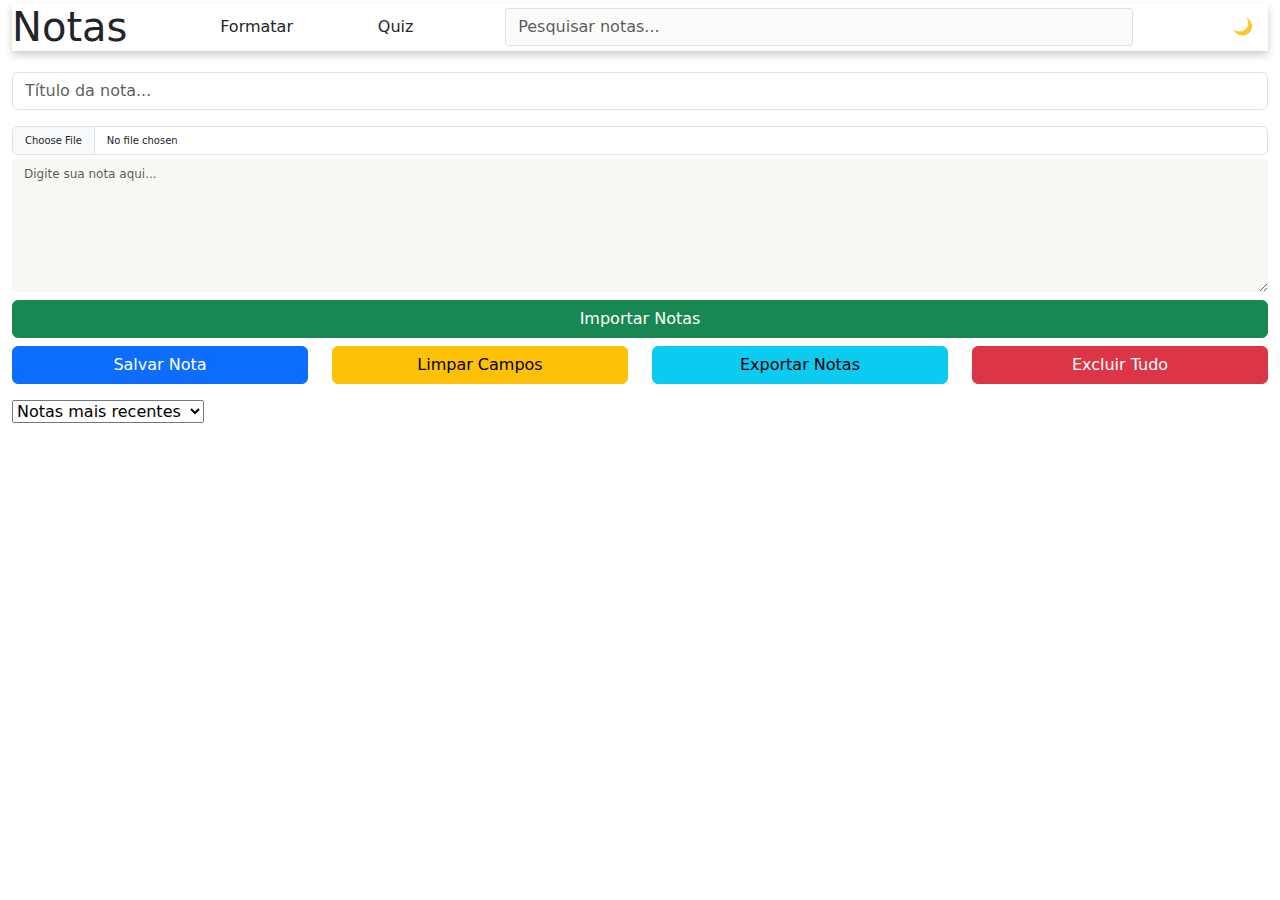
<file: index.html>
<!DOCTYPE html>
<html lang="pt-BR">

<head>
    <meta charset="UTF-8">
    <meta name="viewport" content="width=device-width, initial-scale=1.0">
    <title>Minhas Notas</title>
    <link rel="manifest" href="outros/manifest.json">
    <link rel="stylesheet" href="notas/style.css">
    <link rel="stylesheet" href="outros/bootstrap.min.css"> <!-- Inclua o Bootstrap -->
    <link rel="shortcut icon" href="notas/icon-192x192.png" type="image/png">
</head>

<body class="container-fluid py-0">
    <!-- Menu e temas -->
    <div id="topo" class="d-flex flex-wrap justify-content-between align-items-center mb-4">
        <h1 class="me-3 mb-0 ">Notas</h1> <!-- Título à esquerda -->
        <button class="nav-link me-2" onclick="window.location.href='formatar/formatar.html'">Formatar</button>
        <button class="nav-link me-2" onclick="window.location.href='quiz/quiz.html'">Quiz</button>
        <input type="text" id="pesquisar" class="form-control me-3" placeholder="Pesquisar notas..."> <!-- Barra de pesquisa -->
        <button id="toggleTema" class="btn btn-outline-secondary">
             <span id="temaIcon">🌙</span>
        </button> <!-- Botão de tema -->
    </div>
    
    <!-- título e nota -->
    <div class="mb-12">
        <input type="text" id="titulo" class="form-control mb-3" placeholder="Título da nota...">
        <input type="file" id="imagem" class="form-control mb-1" accept="image/*">
        <textarea id="nota" class="form-control mb-2" placeholder="Digite sua nota aqui..."></textarea>
    </div>
    
    <div class="mb-12">
        <button id="abrirImportar" class="btn btn-success w-100">Importar Notas</button>
    </div>
    
    <!-- Botões centrais -->
    <!-- Botões centrais -->
    <div id="botoes-centrais" class="row mb-2 pt-2">
        <div class="col-6 col-md-3 mb-2">
            <button id="salvar" class="btn btn-primary w-100">Salvar Nota</button>
        </div>
        <div class="col-6 col-md-3 mb-2">
            <button class="btn btn-warning w-100" onclick="limparSessionStorage()">Limpar Campos</button>
        </div>
        <div class="col-6 col-md-3 mb-2">
            <button id="exportarNotas" class="btn btn-info w-100">Exportar Notas</button>
        </div>
        <div class="col-6 col-md-3 mb-2">
            <button id="excluirTodasNotas" class="btn btn-danger w-100">Excluir Tudo</button>
        </div>
    </div>


    <input type="file" id="inputImportar" style="display: none;">

    <!-- dropdown para filtrar notas -->
    <div>

        <select id="ordenarNotas">
            <option value="dataRecente">Notas mais recentes</option>
            <option value="dataAntiga">Notas mais antigas</option>
            <option value="alfabetica">Por Ordem alfabética</option>
        </select>
    </div>

    <!-- os cards com os resultados apareceram abaixo -->
    <div id="resultado" class="mt-4"></div>

    <!-- Inclusão do Bootstrap JS -->
    <script src="outros/bootstrap.bundle.min.js"></script>
    <script src="notas/script.js"></script>
</body>


</html>
</file>
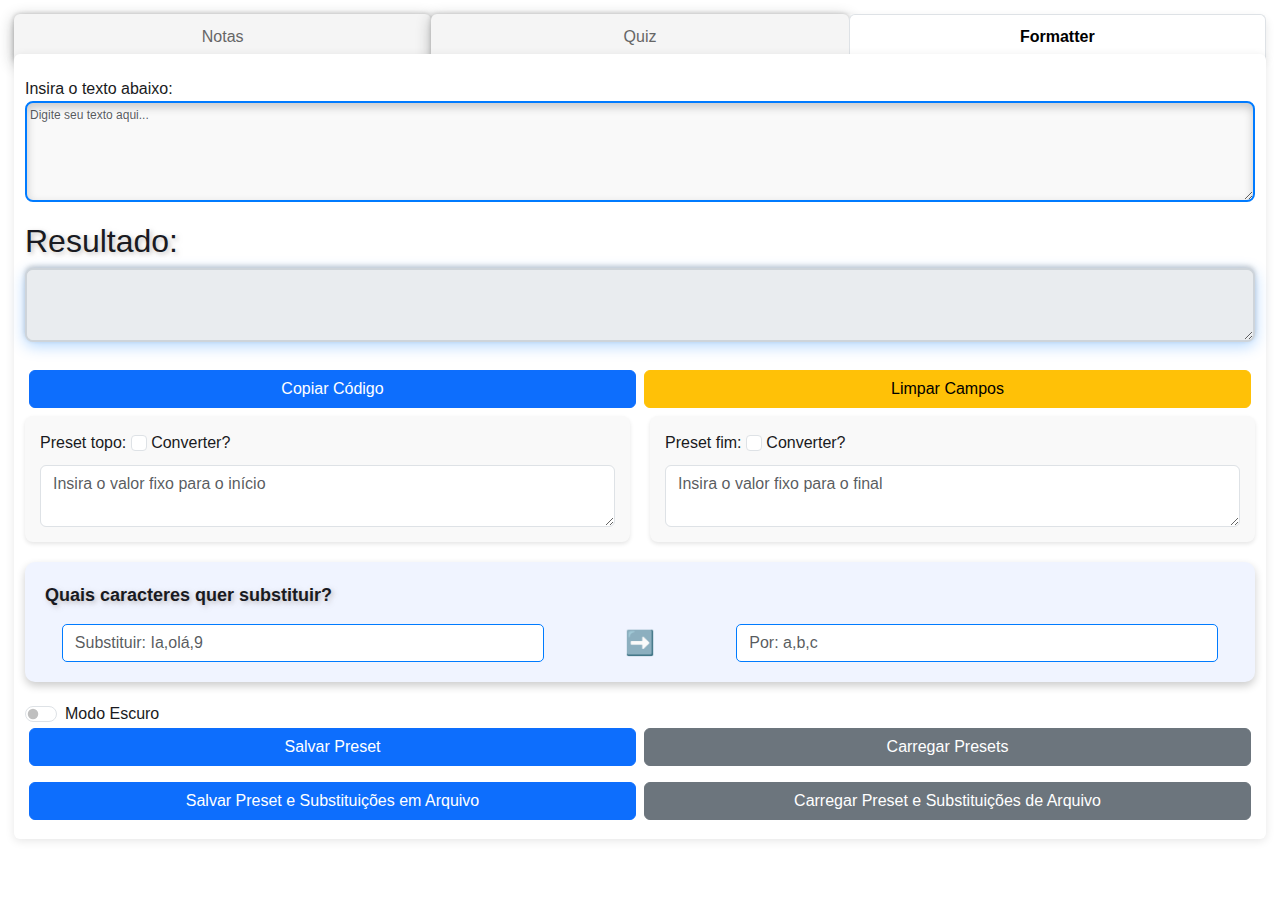
<file: formatar/formatar.html>
<!DOCTYPE html>
<html lang="pt-BR">

<head>
    <meta charset="UTF-8" />
    <meta name="viewport" content="width=device-width, initial-scale=1.0" />
    <title>Substituir Múltiplos Caracteres em Tempo Real</title>
    <link href="../outros/bootstrap.min.css" rel="stylesheet" />
    <link rel="stylesheet" href="formatar.css" />
    <!-- favicon -->
    <link rel="shortcut icon" href="f-192x192.png" type="image/png">
</head>

<body>

    <div class="header">
        <div class="nav nav-tabs custom-tabs mb-0">
            <a class="nav-link custom-tab" href="../index.html">Notas</a>
            <a class="nav-link custom-tab" href="../quiz/quiz.html">Quiz</a>
            <a class="nav-link custom-tab active" href="formatar.html">Formatter</a>
        </div>
    </div>
    
    
    
    
<div class="tab-content">
    <div class="form-section">
        <label style="padding-top: 12px;" for="texto">Insira o texto abaixo:</label>
        <textarea id="texto" class="form-control modern-textarea" rows="3" placeholder="Digite seu texto aqui..."></textarea>
    </div>
    
    <div class="form-section">
        <h2>Resultado:</h2>
        <textarea id="resultado" class="form-control modern-textarea" readonly rows="3"></textarea>
    </div>
    

    <div class="row mx-auto col-12 m-2 g-2">
        <div class="col">
            <button id="btn-copiar" class="btn btn-primary w-100">Copiar Código</button>
        </div>
        <div class="col">
            <button class="btn btn-warning w-100" onclick="limparSessionStorage()">Limpar Campos</button>
        </div>
    </div>
    
    

    <div class="form-section custom-form-section">
        <div class="form-group">
            <label class="form-check-label" for="presetInicio">Preset topo:
                <input type="checkbox" id="converterInicio" class="form-check-input" />
                Converter?
            </label>
            <textarea id="presetInicio" class="form-control " rows="2"
                placeholder="Insira o valor fixo para o início"></textarea>
        </div>
    
        <div class="form-group">
            <label class="form-check-label" for="presetFinal">Preset fim:
                <input type="checkbox" id="converterFinal" class="form-check-input" />
                Converter?
            </label>
            <textarea id="presetFinal" class="form-control " rows="2"
                placeholder="Insira o valor fixo para o final"></textarea>
        </div>
    </div>
    

    <div class="form-section custom-replace-section">
        <p>Quais caracteres quer substituir?</p>
        <div class="row icone-text">
            <div class="col-md-5">
                <input type="text" id="charOriginal" class="form-control " placeholder="Substituir: Ia,olá,9" />
            </div>
            <div class="col-md-1 text-center">
                <span class="replace-icon">➡️</span> <!-- Ícone de substituição -->
            </div>
            <div class="col-md-5">
                <input type="text" id="charNovo" class="form-control " placeholder="Por: a,b,c" />
            </div>
        </div>
    </div>
    
    <!-- botão switch para mudar o tema -->
    <div class="form-check form-switch">
        <input class="form-check-input" type="checkbox" id="themeSwitch" />
        <label class="form-check-label" for="themeSwitch">Modo Escuro</label>
    </div>
    <!-- -------------------------------------------------------------------------------------------------------- -->
    <!-- botões para salvar arquivos com os caracteres e carregar no indexedDB -->
    <div class="row mx-auto col-12 col-lg-12 mb-2 g-2">
        <div class="col">
            <button id="btnSalvarPreset" class="btn w-100 btn-primary">Salvar Preset</button>
        </div>
        <div class="col">
            <button id="btnCarregarPresets" class="btn w-100 btn-secondary">Carregar Presets</button>
        </div>
    </div>
    
    <ul id="listaPresets"></ul>
    
    <script src="../outros/crypto-js.min.js"></script>
    <script src="../outros/bootstrap.bundle.min.js"></script>
    
    <div class="row mx-auto col-12 col-lg-12 mb-2 g-2">
        <div class="col">
            <button id="btnSalvarArquivo" class="btn w-100 btn-primary">
                Salvar Preset e Substituições em Arquivo
            </button>
        </div>
        <div class="col">
            <button id="btnCarregarArquivo" class="btn w-100 btn-secondary">
                Carregar Preset e Substituições de Arquivo
            </button>
        </div>
    </div>
    
    <input type="file" id="fileInput" style="display: none" />

    <script src="formatar.js"></script>

</body>

</html>
</file>
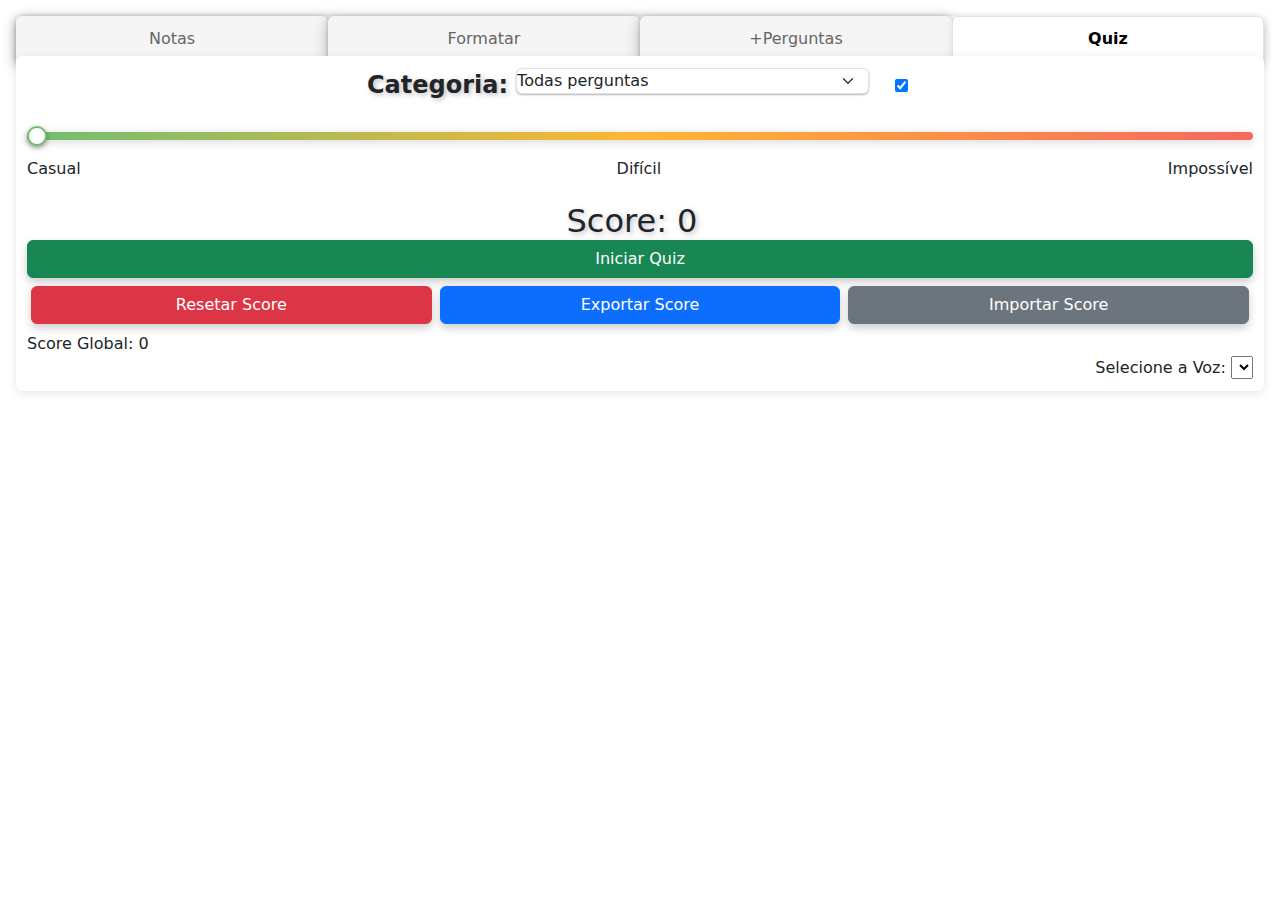
<file: quiz/quiz.html>
<!DOCTYPE html>
<html lang="pt-BR">

<head>
    <meta charset="UTF-8">
    <meta name="viewport" content="width=device-width, initial-scale=1.0">
    <title>Quiz</title>
    <link rel="stylesheet" href="quiz.css"> <!-- Seu CSS personalizado -->
    <link rel="stylesheet" href="../outros/bootstrap.min.css"> <!-- Inclua o Bootstrap -->
    <script src="../outros/bootstrap.bundle.min.js"></script> <!-- Inclua o JS do Bootstrap -->
    <link rel="shortcut icon" href="q-192x192.png" type="image/png">
</head>


<body class="m-3">
    <!-- Modal de Confirmação Genérico -->
    <div id="confirmationModal" class="modalc">
        <div class="modal-contentc">
            <p id="modalMessage"></p> <!-- Elemento de mensagem personalizada -->
            <button id="confirmAction" class="btn btn-danger">Sim</button>
            <button id="cancelAction" class="btn btn-secondary">Não</button>
        </div>
    </div>

    <!-- Modal for displaying messages -->
    <div id="modal" style="display:none;">
        <div id="modal-content" style="width: 94%; max-height: 90vh; overflow-y: auto;">
            <iframe id="modal-iframe" style="width:94%; border:none; min-height: 50px;"></iframe>
        </div>
    </div>



    <div class="header">
        <div class="nav nav-tabs custom-tabs mb-0">
            <button class="nav-link custom-tab" onclick="window.location.href='../index.html'">Notas</button>
            <button class="nav-link custom-tab"
                onclick="window.location.href='../formatar/formatar.html'">Formatar</button>
            <button class="nav-link custom-tab" onclick="showTab('perguntas')">+Perguntas</button>
            <button class="nav-link custom-tab active" onclick="showTab('respostas')">Quiz</button>
        </div>
    </div>

    <!-- -----------------------------começa aqui a seção de adicionar perguntas------------------------------- -->


    <div id="perguntas" class="tab-content">

        <!-- <div class="col-12 d-flex justify-content-center align-items-center pt-4">
            <h4 class="d-flex">Adicionar Novas Perguntas</h4>
        </div> -->


        <button id="toggleButton" class="btn btn-primary w-100 w-lg-auto p-3 mt-0 mb-4">Criar Novas Perguntas</button>

        <div class="secPerguntas" id="secPerguntas" style="display: none;">
            <div class="col-12 d-flex justify-content-center align-items-center mb-3">

                <div class=" w-100 pb-2">
                    <label for="categoria" class="form-label"></label>
                    <input type="text" id="categoria" class="form-control" placeholder="Digite a categoria" required
                        list="categorias-list">
                    <datalist id="categorias-list"></datalist>
                    <div class="mb-3">
                        <textarea type="text" id="pergunta" class="form-control"
                            placeholder="Digite sua pergunta"></textarea>
                    </div>
                </div>

            </div>
            <div class="row">
                <!-- Primeira Div (Resposta A) -->
                <div class="col-12 col-lg-3 col-md-3 mb-3">
                    <div class="d-flex align-items-center mb-2">
                        <button class="btn btn-outline-secondary me-2 toggle-descricao"
                            onclick="toggleDescricao('descricaoA')">+</button>
                        <textarea id="respA" type="text" class="resposta form-control"
                            placeholder="Resposta A"></textarea>
                    </div>
                    <textarea id="descricaoA" class="descricao form-control mb-2" placeholder="Descrição da Resposta A"
                        style="display: none;"></textarea>
                    <button class="btn btn-outline-secondary hide-descricao" onclick="toggleDescricao('descricaoA')"
                        style="display: none;">Ocultar Descrição</button>
                </div>

                <!-- Segunda Div (Resposta B) -->
                <div class="col-12 col-lg-3 col-md-3 mb-3">
                    <div class="d-flex align-items-center mb-2">
                        <button class="btn btn-outline-secondary me-2 toggle-descricao"
                            onclick="toggleDescricao('descricaoB')">+</button>
                        <textarea id="respB" type="text" class="resposta form-control"
                            placeholder="Resposta B"></textarea>
                    </div>
                    <textarea type="text" id="descricaoB" class="descricao form-control mb-2"
                        placeholder="Descrição da Resposta B" style="display: none;"></textarea>
                    <button class="btn btn-outline-secondary hide-descricao" onclick="toggleDescricao('descricaoB')"
                        style="display: none;">Ocultar Descrição</button>
                </div>

                <!-- Terceira Div (Resposta C) -->
                <div class="col-12 col-lg-3 col-md-3 mb-3">
                    <div class="d-flex align-items-center mb-2">
                        <button class="btn btn-outline-secondary me-2 toggle-descricao"
                            onclick="toggleDescricao('descricaoC')">+</button>
                        <textarea id="respC" type="text" class="resposta form-control"
                            placeholder="Resposta C"></textarea>
                    </div>
                    <textarea type="text" id="descricaoC" class="descricao form-control mb-2"
                        placeholder="Descrição da Resposta C" style="display: none;"></textarea>
                    <button class="btn btn-outline-secondary hide-descricao" onclick="toggleDescricao('descricaoC')"
                        style="display: none;">Ocultar Descrição</button>
                </div>

                <!-- Quarta Div (Resposta D) -->
                <div class="col-12 col-lg-3 col-md-3 mb-3">
                    <div class="d-flex align-items-center mb-2">
                        <button class="btn btn-outline-secondary me-2 toggle-descricao"
                            onclick="toggleDescricao('descricaoD')">+</button>
                        <textarea id="respD" type="text" class="resposta form-control"
                            placeholder="Resposta D"></textarea>
                    </div>
                    <textarea type="text" id="descricaoD" class="descricao form-control mb-2"
                        placeholder="Descrição da Resposta D" style="display: none;"></textarea>
                    <button class="btn btn-outline-secondary hide-descricao" onclick="toggleDescricao('descricaoD')"
                        style="display: none;">Ocultar Descrição</button>
                </div>

            </div>



            <div class="mb-3">
                <input type="text" id="resposta-correta" class="form-control"
                    placeholder="Resposta Correta (A, B, C ou D)">
            </div>
            <div class="row m-2 p-2  ">
                <button accesskey="s" title="ALT+S Salvar Nota" id="add-button" class="btn btn-primary w-50"
                    onclick="addQuestion()">Salvar Pergunta</button>

                <button class="btn btn-warning w-50" onclick="limparSessionStorage()">Redefinir Campos</button>
            </div>
        </div>
        <div class="respons">

            <!-- Botão para selecionar arquivo -->
            <button accesskey="a" title="ALT+A Importar Arquivo" id="uploadButton" class="btn btn-primary"
                onclick="document.getElementById('fileInput').click();">Importar Localmente</button>
            <button class="btn btn-secondary" onclick="importDatabaseFromGist()">Importar da Nuvem</button>
            <button accesskey="d" title="ALT+D Exportar Arquivo" class="btn btn-secondary"
                onclick="exportDatabase()">Exportar Localmente</button>
            <button class="btn btn-danger" onclick="deleteAllQuestions()">Excluir Todas as Perguntas</button>
        </div>

        <!-- Input de arquivo escondido -->
        <input type="file" id="fileInput" style="display: none;" onchange="importDatabase(event)" accept=".json">

        <h2 style="text-align: center;" class="textPA">Perguntas Adicionadas</h2>

        <!-- campo para buscar perguntas -->
        <div class="search-container">
            <input type="text" id="search-bar" placeholder="Buscar perguntas..." oninput="searchQuestions()" />
            <button class="btnPesquisa btn-primary" onclick="searchQuestions()">Buscar</button>
        </div>


        <!-- fim campo para buscar perguntas -->
        <div class="dividirNaTela">
            <label for="categoria-select" class="dropAddPerguntas">
                <H4>Selecione uma categoria:</H4>
            </label>
            <select id="categoria-select" class="dropAddPerguntas" onchange="filterQuestionsByCategory()">
                <option value="">Todas as Categorias</option>
                <!-- As opções de categorias serão preenchidas dinamicamente -->
            </select>
        </div>
        <ul id="lista-perguntas" class="list-group mt-3"></ul>
    </div>


    <!-- -------------------------------começa a seção perguntas apartir daqui--------------------------------- -->
    <div id="respostas" class="tab-content" style="display: none;">

        <div class="container">
            <div class="row justify-content-center">
                <!-- Bloco 1 (Categoria primeiro) -->
                <div class="col-12 col-md-6">
                    <div class="d-flex justify-content-start align-items-center w-100">

                        <label style="font-size: x-large; font-weight: bold;" for="categoria-quiz"
                            class="form-label me-2 mb-0">Categoria:</label>
                        <select id="categoria-quiz" class="form-select w-100 mb-2">
                            <option value="">Todas</option>
                            <!-- As opções de categorias serão preenchidas dinamicamente -->
                        </select>

                        <label class="tVoz">
                            <span>&ensp;&ensp;</span>
                            <i class="fa fa-volume-up"></i>
                            <input type="checkbox" id="toggleVoice" checked>
                        </label>
                    </div>
                    

                </div>

            </div>
        </div>
        <div id="quiz" style="display: none;">
            <div id="timer" class="mt-1 col-12 d-flex flex-column flex-md-row align-items-center justify-content-center"
                style="font-size: 18px; color: #ff0000fe;"></div>
            <iframe id="iframe-pergunta"
                style="width: 100%; height: 100px; border: none;"></iframe><!-- paragrafo da pergunta -->
            <div id="opcoes"></div><!-- respostas aqui -->
            <div class="col-lg-12 align-items-center w-100">
                <button id="next-question-button" class="btn btn-warning w-100" onclick="nextQuestion()">Próxima
                    Pergunta</button>
            </div>
        </div>

        <!-- Bloco 2 (Modo de jogo depois) -->
        <div class="col-12">
            <div class="d-flex justify-content-start align-items-center w-100">
                <!-- <h4 style="font-weight: bold;" class="me-2">Modo:&ensp;&ensp;&ensp;&ensp;&ensp;</h4> -->
                <div class="range-container">
                    <input type="range" id="modo-jogo" class="range-slider" min="1" max="3" value="1" step="1">
                    <div class="labels">
                        <span>Casual</span>
                        <span>&ensp;&ensp;&ensp; Difícil</span>
                        <span>Impossível</span>
                    </div>
                </div>
            </div>
        </div>
        
        <!-- <div> -->
        <div class="col-12 d-flex flex-column flex-md-row align-items-center justify-content-center">
            <h2 class="mb-3 mb-md-0 me-md-3 mt-4">Score: <span id="score">0</span></h2>
            <button class="btn btn-success w-100 " onclick="startQuiz()">Iniciar Quiz</button>
            <h2 class="textoCenter"></h2>
        </div>


        <div class="row">
            <div class="col-12 d-flex flex-column flex-md-row align-items-center justify-content-center">

                <div class="row mx-auto col-12 m-2">
                    <div class="col-4">
                        <button class="btn btn-danger w-100" onclick="resetScore()">Resetar Score</button>
                    </div>
                    <div class="col-4">
                        <button class="btn btn-primary w-100" id="exportarScore">Exportar Score</button>
                    </div>
                    <div class="col-4">
                        <button class="btn btn-secondary w-100" id="importarScore">Importar Score</button>
                    </div>
                </div>


            </div>


        </div>


        <div>
            Score Global: <span id="global-score">0</span>
        </div>
        <div style="text-align: right;">
        <label for="voiceSelect">Selecione a Voz:</label>
                    <select id="voiceSelect"></select>
        </div>
    </div>
    </div>
    <!-- ------------------------------ começa aqui as inportações de audio para os alertas ------------------- -->
    <!-- executar alerta para erro e sucesso nas perguntas -->
    <!-- alerta de sucesso com som -->
    <audio id="sucesso-sound" preload="auto">
        <source src="acertou.mp3" type="audio/mpeg">
        Seu navegador não suporta o elemento de áudio.
    </audio>

    <!-- alerta erro com som-->
    <audio id="erro-sound" preload="auto">
        <source src="errou.mp3" type="audio/mpeg">
        Seu navegador não suporta o elemento de áudio.
    </audio>

    <!-- alerta conclusão com som-->
    <audio id="conclusao-sound" preload="auto">
        <source src="conclusao.mp3" type="audio/mpeg">
        Seu navegador não suporta o elemento de áudio.
    </audio>

    <!-- alerta tenpo esgotado com som-->
    <audio id="tempo-sound" preload="auto">
        <source src="timeout.mp3" type="audio/mpeg">
        Seu navegador não suporta o elemento de áudio.
    </audio>

    <!-- voz -->
    <script>
        let voices = [];
        const voiceSelect = document.getElementById("voiceSelect");

        // Função para carregar e preencher o dropdown com vozes disponíveis
        function populateVoiceList() {
            voices = speechSynthesis.getVoices();

            voiceSelect.innerHTML = ''; // Limpa o dropdown antes de adicionar as vozes

            voices.forEach((voice, index) => {
                const option = document.createElement("option");
                option.value = index; // Índice para identificar a voz
                option.textContent = `${voice.name} (${voice.lang})`;
                voiceSelect.appendChild(option);
            });
        }

        // Ouça o evento `voiceschanged` para garantir que as vozes estão carregadas
        speechSynthesis.onvoiceschanged = populateVoiceList;

        // Chame `populateVoiceList` manualmente, caso o evento `voiceschanged` não seja disparado
        if (speechSynthesis.getVoices().length !== 0) {
            populateVoiceList();
        }

        // Função para leitura usando a voz selecionada
        function readQuestionAndOptions(question, options) {
            const selectedVoiceIndex = voiceSelect.value;
            const selectedVoice = voices[selectedVoiceIndex];
            if (!selectedVoice) return; // Certifique-se de que a voz foi selecionada

            const utterance = new SpeechSynthesisUtterance();
            utterance.text = `${question} Opções: ${options.map((option, index) => `Opção ${String.fromCharCode(65 + index)}: ${option}`).join(', ')}`;
            utterance.voice = selectedVoice;
            speechSynthesis.speak(utterance);
        }

    </script>
    <!-- fim voz -->

    <script>
        // Chama a função para exibir a aba "respostas" (Quiz) ao carregar a página elaserá a pagina inicial
        window.onload = function () {
            showTab('respostas');
        };
    </script>
    <script src="https://kit.fontawesome.com/4fa81a0b6a.js" crossorigin="anonymous"></script>
    <script src="quiz.js"></script>
</body>

</html>
</file>
<file: notas/style.css>
body {
    font-family: 'Times New Roman', Times, serif;  
}
input, textarea {
    width: 100%;
    margin: 7px 0;
    font-size: 22px;
}

#resultado {
    margin-top: 20px;
    display: flex;
    flex-direction: column;
}

.card {
    border: 1px solid #ccc;
    border-radius: 5px;
    margin-bottom: 10px;
    padding: 10px;
    cursor: pointer;
    transition: background-color 0.2s;
    transition: left 0.3s;
    /* Para um efeito suave */
}

.card:hover {
    background-color: #f0f0f0;
}
.dark .card:hover {
    background-color: #141210a1;
}

.card.expanded {
    position: relative;
    height: 100vh;
    /* Altera para a altura total da viewport */
    overflow-y: auto;
    /* Permite rolagem se necessário */
    left: 5%;
    max-width: 94%;
}

.card-content {
    height: 80%;
    margin-top: 10px;
    width: 100%;
    border: none;
}

iframe {
    height: 90%;
    width: 100%;
    border: none;
    display: block;
}

/*inicio temas*/
#toggleTema {
    width: 49px;
    height: -1px;
    font-size: 10pxx;
    background-color: transparent;
    border: 0px solid #007BFF;
    color: #007BFF;
    padding: 0px 0px;
    border-radius: 8px;
    cursor: pointer;
    transition: background-color 0.3s, color 0.3s;
}

#toggleTema:hover {
    background-color: transparent;
    /* Cor de fundo ao passar o mouse */
    color: rgb(191, 173, 160);
    /* Cor do texto ao passar o mouse */
}

#imagem{
    font-size: 10px;
}

/* Estilos para o tema claro */
body {
    background-color: white;
    color: black;
}


.card {
    background-color: white;
    /* Cor do cartão claro */
}
#nota {
    height: 133px;
    font-size: 12px;
    background-color: rgb(247, 248, 243);
    border: none;
    border-radius: 3px;
    color: rgb(36, 35, 35);
}

/* Estilos para o tema escuro */
body.dark {
    background-color: #121212;
    /* Cor de fundo escura */
    color: white;
    /* Cor do texto clara */
}
/* Estilos para cartões no tema escuro */
body.dark .card {
    background-color: #1e1e1e;
    color: white;
    /* Cor do cartão escura */
}
.dark #nota {
    height: 133px;
    font-size: 12px;
    background-color: rgb(70, 62, 62);
    border: none;
    border-radius: 3px;
    color: whitesmoke;
}
.dark #titulo{
    background-color: rgb(70, 62, 62);
    border: none;
    border-radius: 3px;
    color: whitesmoke;
}
.dark #pesquisar{
    background-color: rgb(70 62 62 / 66%);
    border: none;
    position: relative;
    left: 7px;
    border-radius: 3px;
    color: whitesmoke;
}
#pesquisar{
    position: relative;
    left: 7px;
    background-color: rgba(247, 248, 243, 0.525);
    border-radius: 3px;
    
}
/*final temas*/


/* Para temas escuros */
.dark textarea::placeholder {
    color: white; /* Muda a cor do placeholder para branco */
    opacity: 0.7; /* Opcional: ajusta a opacidade do placeholder */
}
.dark input::placeholder {
    color: white; /* Muda a cor do placeholder para branco */
    opacity: 0.7; /* Opcional: ajusta a opacidade do placeholder */
}
.form-control{
    color: white;
}
#topo {
    position: sticky;
    top: 3px;
    left: 0;
    right: 0;
    background-color: #ffffffb5; /* Ou a cor que preferir */
    z-index: 1000; /* Garante que fique acima de outros elementos */
    padding: 0px; /* Espaçamento interno */
    box-shadow: 0 4px 8px rgba(0, 0, 0, 0.2); /* Sombra */
}
.dark #topo {
    position: sticky;
    top: 3px;
    left: 0;
    right: 0;
    background-color: #121212b5; /*Ou a cor que preferir */
    z-index: 1000; /* Garante que fique acima de outros elementos */
    padding-left: 4px; /* Espaçamento interno */
    box-shadow: 0 4px 8px rgba(0, 0, 0, 0.2); /* Sombra */
}
.text-center {
    font-family: serif;
}
/*-----------------------------------------------------*/
/* Layout padrão para telas grandes (tudo em uma linha) */
#topo {
    flex-wrap: nowrap; /* Todos os itens em uma única linha */
}

#pesquisar {
    width: 50%; /* Barra de pesquisa ocupa 50% em telas grandes */
}

@media (max-width: 768px) {
    /* Permitir que a barra de pesquisa vá para baixo */
    #topo {
        flex-wrap: wrap; /* Permitir que a barra de pesquisa vá para a próxima linha */
    }

    /* Barra de pesquisa ocupa 100% da largura em telas pequenas */
    #pesquisar {
        width: 100%; /* Ocupa 100% da largura */
        order: 2; /* Mover a barra de pesquisa para a segunda linha */
        margin-bottom: 1rem; /* Adiciona espaço abaixo da barra de pesquisa */
    }

    /* Manter o botão de tema junto com os botões e o título */
    #toggleTema {
        order: 1; /* Manter o ícone de tema na mesma linha que os botões */
    }
}
@media (max-width: 768px) {
    select {
        width: 100%;
        word-wrap: normal;
    }
}
/*-----------------------------------------------------------------------------*/
/* Alterar a cor de fundo e a cor do texto quando passar o mouse */
button:hover {
    background-color: #007bff; /* Nova cor de fundo */
    color: #fff; /* Nova cor do texto */
}
.nav-link{
    
    border-radius: 5px;
     /* Transição suave para a transformação */

}
.nav-link:hover {
    transition: transform 0.6s ease, background-color 0.6s ease, padding 0.6s ease; /* Suave transição de transformação e outras propriedades */
    border-radius: 6px;
    background-color: #94a0b01a; /* Cor de fundo para o link */
    color: #fff; /* Cor do texto quando o link estiver com hover */
    transform: scale(1.1);
    box-shadow: 0 4px 8px rgba(0, 0, 0, 0.2); /* Sombra */

}

/* Exemplo para a barra de pesquisa, se quiser uma mudança ao passar o mouse */
#pesquisar:hover {
    border-color: #ff5722; /* Mudar a cor da borda ao passar o mouse */
}
h4{
text-shadow: 2px 2px 5px rgba(168, 163, 163, 0.7);
}
</file>
<file: formatar/formatar.css>
/*configurações dark mode*/
        body.light-mode {
            background-color: white;
            color: #191a21;
        }

        body.dark-mode {
            background-color: #202124;
            color: white;
        }

        .dark-mode .fControlDM {
            background-color: #35363a;
            color: white;
            height: 58px;
        }
         .fControlDM {
            height: 58px;
        }

        .dark-mode input::placeholder {
            color: #ccc;
            /* Cor cinza claro para o modo claro */
        }

        .dark-mode ::placeholder {
            color: #ccc;
            /* Cor cinza claro para o modo claro */
        }

        /*dim configurações dark mode*/

        body {
            font-family: Arial, sans-serif;
            padding: 14px;
            
        }

        #btn-copiar {
            cursor: pointer;
        }

        .form-section {
            
            margin-bottom: 20px;
        }
       

        .icone-text {
            display: flex;
            align-items: center;
        }

        .icone-text p {
            margin: 0 10px;
        }

        .fcontrol1 {
            height: 234px;
        }
        .dark-mode .fcontrol1 {
            height: 234px;
        }
        h1, h2, h3, h4, h5, h6, p {
            text-shadow: 2px 2px 5px rgba(168, 163, 163, 0.7);
        }
    /*-----------------------------------------------------*/
    .custom-form-section {
        display: flex;
        justify-content: space-between;
        gap: 20px; /* Espaçamento entre os itens */
    }
    
    .custom-form-section .form-group {
        flex: 1; /* Faz com que cada item ocupe o mesmo espaço */
        /*min-width: 250px;  Largura mínima para evitar que fique muito estreito */
        background-color: #f9f9f9; /* Cor de fundo para destaque */
        padding: 15px; /* Espaçamento interno */
        border-radius: 8px; /* Bordas arredondadas */
        box-shadow: 0 2px 4px rgba(0, 0, 0, 0.1); /* Sombra sutil */
    }
    
    .custom-form-section .form-control {
        margin-top: 10px; /* Espaçamento entre o checkbox e o textarea */
        width: 100%; /* Faz o textarea ocupar toda a largura do container */
    }
    /*------------------------------------------------------------*/
    
    /*---------------------subistituição-de-caracteres-------------------------*/
    .custom-replace-section {
        background-color: #f0f4ff; /* Cor de fundo suave */
        padding: 20px; /* Espaçamento interno */
        border-radius: 10px; /* Bordas arredondadas */
        box-shadow: 0 4px 8px rgba(0, 0, 0, 0.2); /* Sombra mais forte */
        margin-bottom: 20px; /* Espaçamento inferior */
    }
    
    .custom-replace-section p {
        font-size: 18px; /* Tamanho da fonte */
        font-weight: bold; /* Negrito */
        margin-bottom: 15px; /* Espaçamento abaixo do parágrafo */
    }
    
    .custom-replace-section .icone-text {
        display: flex;
        justify-content: space-around;
        align-items: center;
    }
    
    .custom-replace-section .form-control {
        border: 1px solid #007bff; /* Borda azul */
        border-radius: 5px; /* Bordas arredondadas */
        transition: border-color 0.3s; /* Transição suave */
    }
    
    .custom-replace-section .form-control:focus {
        border-color: #0056b3; /* Cor da borda ao focar */
        box-shadow: 0 0 5px rgba(0, 123, 255, 0.5); /* Sombra ao focar */
    }
    
    .custom-replace-section .replace-icon {
        font-size: 24px; /* Tamanho do ícone */
        margin: 0 10px; /* Margem lateral */
    }
    /*--------------------fim-subistituição-de-caracteres-------------------------*/
    /*--------------------------------tabs------------------------------*/
    .header {
        text-align: left; /* Alinha o texto à esquerda */
        box-shadow: 0 4px 10px rgba(0, 0, 0, 0.1); /* Adiciona sombra nas bordas */
        background: white; /* Fundo branco */
        border-radius: 8px; /* Bordas arredondadas, opcional */
        
    }
     
    .custom-tab {
        display: inline-block; /* Para que os links se alinhem horizontalmente */
        padding: 10px 15px; /* Adiciona espaço interno para os links */
        text-decoration: none; /* Remove o sublinhado padrão dos links */
        color: #333; /* Cor do texto */
        transition: background-color 0.3s; /* Efeito de transição suave */
    }
    
    .custom-tab.active {
        font-weight: bold; /* Destaque para o link ativo */
        border-bottom: 2px solid #007bff; /* Linha sólida para o link ativo */
        background-color: #e7f0ff; /* Cor de fundo para o ativo */
    }
    
    .custom-tab:not(.active) {
        background-color: whitesmoke; /* Cor de fundo para notas não ativas */
        color: #666; /* Cor do texto para notas não ativas */
        box-shadow: 0 4px 15px rgba(31, 32, 33, 0.3), 0 0 5px rgba(0, 0, 0, 0.2); /* Efeito de estufamento sem sombra embaixo */
        transition: box-shadow 0.3s; /* Transição suave */
    }
    
    .custom-tab:not(.active):hover {
        background-color: #e0e0e0; /* Efeito ao passar o mouse em notas não ativas */
    }
    
    /*------------------------------fim-tabs------------------------------*/
    .modern-textarea {
        height: 101px;
        width: 100%; /* Faz o textarea ocupar toda a largura do container */
        padding: 3px; /* Espaçamento interno */
        border: 2px solid #007bff; /* Borda azul */
        border-radius: 8px; /* Bordas arredondadas */
        background-color: #f9f9f9; /* Cor de fundo suave */
        font-size: 12px; /* Tamanho da fonte */
        transition: border-color 0.3s, box-shadow 0.3s; /* Transições suaves */
        box-shadow: inset 0 4px 10px rgba(0, 0, 0, 0.2); /* Sombra interna */
    }
    
    .modern-textarea:focus {
        border-color: #0056b3; /* Cor da borda ao focar */
        box-shadow: inset 0 4px 10px rgba(0, 0, 0, 0.2), 0 0 5px rgba(0, 123, 255, 0.5); /* Sombra interna e externa ao focar */
    }
    
    .modern-textarea[readonly] {
        height: 74px;
        background-color: #e9ecef; /* Cor de fundo para o textarea readonly */
        border: 2px solid #ced4da; /* Cor da borda para readonly */
        box-shadow: inset 0 4px 10px rgba(0, 0, 0, 0.1); /* Sombra interna para readonly */
    }
    
    #resultado {
        box-shadow: 0 4px 15px rgba(0, 123, 255, 0.3), 0 -2px 5px rgba(0, 0, 0, 0.2); /* Efeito de estufamento */
        transition: box-shadow 0.3s; /* Transição suave */
    }
    
    #resultado:focus {
        box-shadow: 0 4px 20px rgba(0, 123, 255, 0.5), 0 -2px 5px rgba(0, 0, 0, 0.3); /* Efeito de estufamento ao focar */
    }
    
    .custom-tab {
        flex: 1; /* Faz cada item ocupar o mesmo espaço */
        text-align: center; /* Centraliza o texto dentro de cada item */
    }
 /*-------------------------------*/

.custom-tab {
    
    border: none; /* Remove bordas dos links */
    border-radius: 0; /* Remove cantos arredondados */
    background-color: whitesmoke; /* Cor de fundo padrão */
    transition: background-color 0.3s; /* Transição suave */
}

.custom-tab.active {
    
    background-color: #e7e7e7; /* Cor de fundo para a aba ativa */
    color: #333; /* Cor do texto para a aba ativa */
    border-bottom: none; /* Remove a borda inferior da aba ativa */
}

.custom-tab:hover {
    background-color: #d0d0d0; /* Cor ao passar o mouse */
}
.tab-content {
    position: relative;
    z-index: 1000;
    margin-top: -6px;
    padding: 11px;
    background: rgb(255, 255, 255);
    border-radius: 6px;
    box-shadow: 0 2px 10px rgba(0, 0, 0, 0.1);
}
</file>
<file: quiz/quiz.css>
body {
    background-color: #f4f4f4;
    font-family: Arial, sans-serif;
}

h1 {
    color: #333;
}

.tabs {
    margin-bottom: 20px;
}

.tab-button {
    margin-right: 10px;
    padding: 10px 15px;
    background-color: #007bff;
    color: rgb(185, 17, 17);
    border: none;
    border-radius: 5px;
    cursor: pointer;
}

.tab-button:hover {
    background-color: #0056b3;
}

.tab-content {
    position: relative;
    z-index: 999;
    margin-top: -6px;
    padding: 11px;
    background: rgb(255, 255, 255);
    border-radius: 6px;
    box-shadow: 0 2px 10px rgba(0, 0, 0, 0.1);
}

input[type="text"] {
    width: 100%;
    padding: 8px;
    margin: 5px 0;
    border: 1px solid #ccc;
    border-radius: 4px;
}

button {
    margin-top: 10px;
    padding: 10px;
    background-color: #28a745;
    color: white;
    border: none;
    border-radius: 5px;
    cursor: pointer;
}


button:hover {
    background-color: #d7d7d7;
}

/* #opcoes {
    margin-top: 10px;
} */



.button-group {
    display: flex;
    /* Para os botões ficarem lado a lado */
    gap: 10px;
    /* Espaçamento entre os botões */
    margin-right: 10px;
    /* Espaço entre os botões e o texto da pergunta */
}

li {
    text-shadow: 2px 2px 5px rgba(168, 163, 163, 0.7);
    /* Ajuste os valores conforme necessário */
    display: flex;
    /* Faz com que os itens da lista fiquem em linha */
    align-items: center;
    /* Alinha verticalmente o texto da pergunta e os botões */
}

.list-group-item {
    display: flex;
    justify-content: space-between;
    align-items: center;
}

.button-group {
    margin-right: 5px;
}

.question-text {
    overflow: hidden;
    /* Impede que o texto ultrapasse */
    text-overflow: ellipsis;
    /* Adiciona "..." no final do texto muito longo */
    /* Não permite que o texto quebre em várias linhas */
    flex-grow: 1;
    /* Faz o texto ocupar o espaço disponível */
    margin-right: 10px;
    /* Espaçamento entre o texto e os botões */
}

.resposta-container {
    display: flex;
    align-items: center;
    /* Alinha os itens verticalmente no centro */
    margin-bottom: 10px;
    /* Espaço entre as respostas */
}

.resposta-container input.resposta {
    flex: 1;
    /* Faz o campo de resposta ocupar o espaço disponível */
    margin-right: 10px;
    /* Espaço entre o campo de resposta e os botões */
}

.resposta-container button {
    margin-left: 50px;
    /* Espaço entre os botões */
}




.list-group-item {
    position: relative;
    display: block;
    padding: var(--bs-list-group-item-padding-y) var(--bs-list-group-item-padding-x);
    color: var(--bs-list-group-color);
    text-decoration: none;
    background-color: var(--bs-list-group-bg);
    border: var(--bs-list-group-border-width) solid var(--bs-list-group-border-color);
}

.dividirNaTela {
    display: flex;
    flex-wrap: wrap;
    /* Permite que os elementos se movam para a próxima linha se não houver espaço suficiente */
}


.textoCenter {
    padding-top: 20px;
    font-size: calc(1.025rem + 0.6vw);
    text-shadow: 2px 2px 5px rgba(168, 163, 163, 0.7);
    /* Ajuste os valores conforme necessário */
}

.dropAddPerguntas {
    border-radius: 4px;
    flex: 1 1 50%;
    /* Cresce e encolhe, ocupando 50% do espaço disponível */
    box-sizing: border-box;
    /* Inclui padding e borda na largura total */
    padding: 0px;
    /* Opcional: adiciona um espaço interno */
}

@media (max-width: 600px) {

    /* Ajuste o valor conforme necessário dropdawn add perguntas*/
    .dropAddPerguntas {
        display: flex;
        flex: 1 1 100%;
        /* Em telas menores, ocupam 100% cada um */
    }
}

h1,
h2,
h3,
h4,
h5,
h6,
p {
    text-shadow: 2px 2px 5px rgba(168, 163, 163, 0.7);
    /* Ajuste os valores conforme necessário */
}

.form-label {
    text-shadow: 2px 2px 5px rgba(168, 163, 163, 0.7);
    /* Ajuste os valores conforme necessário */
}

.btn {
    box-shadow: 0 4px 8px rgba(0, 0, 0, 0.2);
    /* Sombra padrão */
    transition: box-shadow 0.3s ease;
    /* Suaviza a transição da sombra */
}

.btn:hover {
    box-shadow: 0 6px 12px rgba(0, 0, 0, 0.3);
    /* Aumenta a sombra ao passar o mouse */
}

/*configuraçao dos botões das perguntas*/
.button-group button {
    border-right: 8px;
    font-size: 1rem;
    line-height: 1.5;
    /* Define uma altura de linha fixa */
    margin-right: 6px;
    padding: 10px 15px;
    /* Ajuste o padding conforme necessário */
    box-shadow: 0 4px 8px rgba(0, 0, 0, 0.2);
    transition: transform 0.6s ease, box-shadow 0.3s ease;
    margin-bottom: 20px;
    display: inline-block;
    /* Garante que o botão não expanda */
}

.button-group button:hover {
    transform: scale(1.1);
    /* Aumenta apenas a escala do botão */
    box-shadow: 0 6px 12px rgba(0, 0, 0, 0.3);
    /* Pode ajustar a sombra se desejar */
}


/*estilizar os dropdown add perguntas*/
#categoria-quiz,
#categoria-select {
    padding: 0px;
    /* Ajuste o padding conforme necessário */
    box-shadow: 0 1px 2px rgba(0, 0, 0, 0.3);
    /* Sombra padrão */
    transition: box-shadow 0.4s ease;
}

#categoria-quiz,
#categoria-select:hover {
    box-shadow: 0 6px 12px rgba(0, 0, 0, 0.3);
    /* Sombra padrão */
    transition: box-shadow 0.4s ease;
}






/*estilizar texto dentro das perguntas na lista de pergunta*/
span.question-text {
    font-size: larger;
    font-size: calc(1.010rem + 0.6vw);
}

span.details-text {
    text-shadow: 0px 0px 0px rgba(168, 163, 163, 0.7);
    font-size: calc(0.825rem + 0.6vw);
}

select#categoria-quiz {
    box-shadow: 0 1px 2px rgba(0, 0, 0, 0.3);
}

select#categoria-quiz.form-select:hover {
    box-shadow: 0 6px 12px rgba(0, 0, 0, 0.3);
    /* Aumenta a sombra ao passar o mouse */
}

.cabecalho {
    text-align: left;
}

.justify-content-center {
    display: flex;
    flex-direction: row;
    align-items: baseline;
    flex-wrap: wrap;
    margin-top: -23px;
}

.textPA {
    font-size: calc(1.025rem + 0.6vw);
}

h4 {
    font-size: calc(0.825rem + 0.6vw);
}

/*estilos para o modal*/
.modal {
    display: none;
    /* Garante que o modal esteja oculto inicialmente */
    position: fixed;
    z-index: 1;
    left: 0;
    top: 0;
    width: 100%;
    height: 100%;
    overflow: auto;
    background-color: rgba(0, 0, 0, 0.4);
    /* Fundo semi-transparente */
}



.close {
    color: #aaa;
    float: right;
    font-size: 28px;
    font-weight: bold;
}

.close:hover,
.close:focus {
    color: black;
    text-decoration: none;
    cursor: pointer;
}

/*fim estilos para o modal*/

/*estilos para media query das respostas*/
/*respostas para smartphones*/
@media (max-width: 767px) {
    /* #opcoes {
        display: flex;
        flex-direction: column;
        align-items: center;

    } */

    button#next-question-button.btn.btn-warning {
        margin-top: 16px;
        width: 100%;
        padding-top: 13px;


    }


}




/*respostas botões respostas para smartphones*/
@media (max-width: 767px) {
    .button-group button {
        border-right: 0px;
        font-size: 1.1rem;
        line-height: 1.7;
        margin-right: 0px;
        padding: 0px 3px;
        box-shadow: 0 4px 8px rgba(0, 0, 0, 0.2);
        transition: transform 0.6s ease, box-shadow 0.3s ease;
        margin-bottom: 8px;
        display: inline-block;
        /* margin: 7px;*/
    }
}

.respons {
    display: flex;
    gap: 2px;
    justify-content: center;
}

@media (max-width: 767px) {
    div.respons button {
        width: 100%;
        border-right: 8px;
        font-size: 1rem;
        line-height: 1.5;
        /* Define uma altura de linha fixa */
        margin-right: 6px;
        padding: 15px 15px;
        /* Ajuste o padding conforme necessário */
        box-shadow: 0 4px 8px rgba(0, 0, 0, 0.2);
        transition: transform 0.6s ease, box-shadow 0.3s ease;
        margin-bottom: 3px;
        display: inline-block;
        /* Garante que o botão não expanda */
    }

    .respons {
        display: flex;
        flex-direction: column;
        width: 100%;
    }

    div.respons button:hover {
        transform: scale(1.1);
        /* Aumenta apenas a escala do botão */
        box-shadow: 0 6px 12px rgba(0, 0, 0, 0.3);
        /* Pode ajustar a sombra se desejar */
    }

}

@media (min-width: 767px) {
    div.respons button {
        text-wrap: nowrap;
        width: 33%;
        border-right: 8px;
        font-size: 1rem;
        line-height: 1.5;
        /* Define uma altura de linha fixa */
        margin-right: 6px;
        padding: 10px 15px;
        /* Ajuste o padding conforme necessário */
        box-shadow: 0 4px 8px rgba(0, 0, 0, 0.2);
        transition: transform 0.6s ease, box-shadow 0.3s ease;
        margin-bottom: 20px;
        display: inline-block;
        /* Garante que o botão não expanda */
    }

    div.respons button:hover {
        transform: scale(1.1);
        /* Aumenta apenas a escala do botão */
        box-shadow: 0 6px 12px rgba(0, 0, 0, 0.3);
        /* Pode ajustar a sombra se desejar */
    }

}

.btIniciarQuis {
    display: flex;
    gap: 15px;
    justify-content: flex-start;
    align-items: flex-end;
    flex-direction: row;
}


/*cores para o modal padrão neutro
lembre-se sempre que for usar showModalMessage tem que por qual modal quer usar 
senão padrão neutral será usado*/

.modal-content.neutral {
    background-color: #e9ecef; /* Verde claro */
    color: #000; /* Texto verde escuro */
    width: 96%;
    pointer-events: auto;
    background-clip: padding-box;
    border:rgba(0, 0, 0, 0.1);
    border-radius: 14px;
    outline: 0;
    box-shadow: 0 4px 8px rgba(0, 0, 0, 0.2);

}
/*no pc ao passar o mouse sobre o modal neutro ou no celular ao segurar encima*/
.modal-content.neutral:hover {
    background-color: #e9ecef; /* Verde claro */
    color: #000; /* Texto verde escuro */
    width: 96%;
    pointer-events: auto;
    background-clip: padding-box;
    border:rgba(0, 0, 0, 0.1);
    border-radius: 14px;
    outline: 0;
    box-shadow: 0 6px 12px rgba(0, 0, 0, 0.3);

}
/*cores para o modal resposta certa ou errada*/
.modal-content.success {
    background-color: #d4edda; /* Verde claro */
    color: #155724; /* Texto verde escuro */
    width: 96%;
    pointer-events: auto;
    background-clip: padding-box;
    border:rgba(0, 0, 0, 0.1);
    border-radius: 14px;
    outline: 0;
    box-shadow: 0 4px 8px rgba(0, 0, 0, 0.2);
}
.modal-content.success:hover {
    background-color: #d4edda; /* Verde claro */
    color: #155724; /* Texto verde escuro */
    width: 96%;
    pointer-events: auto;
    background-clip: padding-box;
    border:rgba(0, 0, 0, 0.1);
    border-radius: 14px;
    outline: 0;
    box-shadow: 0 6px 12px rgba(0, 0, 0, 0.3);
}

.modal-content.error {
    background-color: #f8d7da; /* Vermelho claro */
    color: #721c24; /* Texto vermelho escuro */
    width: 96%;
    pointer-events: auto;
    background-clip: padding-box;
    border:rgba(0, 0, 0, 0.1);
    border-radius: 14px;
    outline: 0;
    box-shadow: 0 4px 8px rgba(0, 0, 0, 0.2);
}
.modal-content.error:hover {
    background-color: #f8d7da; /* Vermelho claro */
    color: #721c24; /* Texto vermelho escuro */
    width: 96%;
    pointer-events: auto;
    background-clip: padding-box;
    border:rgba(0, 0, 0, 0.1);
    border-radius: 14px;
    outline: 0;
    box-shadow: 0 6px 12px rgba(0, 0, 0, 0.3);
}
/*modal alerta amarelo*/
.modal-content.alert {
    
    text-align: center;
    background-color: #f8e1b1 ; /* Vermelho claro */
    color: #721c24; /* Texto vermelho escuro */
    width: 70%;
    pointer-events: auto;
    background-clip: padding-box;
    border:rgba(0, 0, 0, 0.1);
    border-radius: 14px;
    outline: 0;
    box-shadow: 0 4px 8px rgba(0, 0, 0, 0.2);
}
.modal-content.alert:hover {
    text-align: center;
    font-size: 1.1rem;
    background-color: #f8e5b7; /* amarelo alerta*/
    color: #721c24; /* Texto vermelho escuro */
    width: 71%;
    pointer-events: auto;
    background-clip: padding-box;
    border:rgba(0, 0, 0, 0.1);
    border-radius: 14px;
    outline: 0;
    box-shadow: 0 6px 12px rgba(0, 0, 0, 0.3);

}

/*fim cores para o modal resposta certa ou errada*/
#modal {
    display: none; /* Inicialmente oculto */
    position: fixed;
    z-index: 1000;
    left: 0;
    top: 0;
    width: 100%;
    height: 100%;
    overflow: auto;
    background-color: rgb(0 0 0 / 26%); /* Fundo semi-transparente */
}

.modal-content {
    margin: 15% auto;
    padding: 20px;
    border: 1px solid #888;
    width: 80%;
    border-radius: 8px; /* Bordas arredondadas */
}
/*oculta a aba pergunta para qe nao pisque na hora que redirecionar a pagina inicial para quiz */
#perguntas{
    display: none;
}
/*------------------------------tabs-----------------------------------*/
.header {
    text-align: left;
    box-shadow: 0 4px 10px rgba(0, 0, 0, 0.1);
    background: white;
    border-radius: 8px;
}



.custom-tab {
    display: inline-block; /* Para que os links se alinhem horizontalmente */
    padding: 10px 15px; /* Adiciona espaço interno para os links */
    text-decoration: none; /* Remove o sublinhado padrão dos links */
    color: #333; /* Cor do texto */
    transition: background-color 0.3s; /* Efeito de transição suave */
}

.custom-tab.active {
    font-weight: bold; /* Destaque para o link ativo */
    border-bottom: 2px solid #007bff; /* Linha sólida para o link ativo */
    background-color: #e7f0ff; /* Cor de fundo para o ativo */
}

.custom-tab:not(.active) {
    background-color: #f9f9f9; /* Cor de fundo para notas não ativas */
    color: #666; /* Cor do texto para notas não ativas */
}

.custom-tab:not(.active):hover {
    background-color: #e0e0e0; /* Efeito ao passar o mouse em notas não ativas */
}
.respons {
    padding-left: 8px;
    width: 100%;
    display: flex;
    gap: 13px;
    flex-wrap: nowrap;
}
/*------------------------------tabs-----------------------------------*/

/*----------------------------------------------------*/
textarea.resposta{
    height: 17px;
}
textarea#pergunta{
    height: 4px;
}

/*----------------------------------------------------*/

.modal {
    display: none; /* Mantém o modal escondido por padrão */
    position: fixed;
    z-index: 1000; /* Coloca o modal acima de outros elementos */
    left: 0;
    top: 0;
    width: 100%;
    height: 100%;
    overflow: auto; /* Permite rolagem se necessário */
    background-color: rgba(0, 0, 0, 0.4); /* Fundo semi-transparente */
}

.modal-content {
    background-color: #fefefe;
    margin: 15% auto; /* Centraliza */
    padding: 20px;
    border: 1px solid #888;
    width: 80%;
}


.custom-tab {
    flex: 1; /* Faz cada item ocupar o mesmo espaço */
    text-align: center; /* Centraliza o texto dentro de cada item */
}
/*-------------------------------*/
button .custom-tabs {
border: none; /* Remove qualquer borda */
box-shadow: none; /* Remove qualquer sombra */
}

button .custom-tab {
border: none; /* Remove bordas dos links */
border-radius: 0; /* Remove cantos arredondados */
background-color: whitesmoke; /* Cor de fundo padrão */
transition: background-color 0.3s; /* Transição suave */
}

button .custom-tab.active {
background-color: #e7e7e7; /* Cor de fundo para a aba ativa */
color: #333; /* Cor do texto para a aba ativa */
border-bottom: none; /* Remove a borda inferior da aba ativa */
}

button.custom-tab:hover {
background-color: #d0d0d0; /* Cor ao passar o mouse */
}
div.nav.nav-tabs.custom-tabs{
    
    box-shadow: 0 2px 10px rgba(0, 0, 0, 0.1);
}
.nav-tabs {
    border-bottom: 1px dashed #ccc; /* Adiciona um tracejado abaixo */
   
    box-shadow: 0 4px 10px rgba(0, 0, 0, 0.1); /* Adiciona sombra nas bordas */
}
button.nav-link.custom-tab{
        box-shadow: 0 4px 10px rgba(0, 0, 0, 0.1); /* Adiciona sombra nas bordas */
    
}
button.custom-tab:not(.active) {
    background-color: whitesmoke;
    color: #666;
    box-shadow: 0 4px 15px rgba(31, 32, 33, 0.3), 0 0 5px rgba(0, 0, 0, 0.2);
    transition: box-shadow 0.3s;
}
.nav-tab.nav-link{
    margin-bottom: calc(-1* var(--bs-nav-tabs-border-width));
    border: var(--bs-nav-tabs-border-width) solid transparent;
    border-top-left-radius: var(--bs-nav-tabs-border-radius);
    border-top-right-radius: var(--bs-nav-tabs-border-radius);
}
button.custom-tab {
    display: inline-block; /* Para que os links se alinhem horizontalmente */
    padding: 10px 15px; /* Adiciona espaço interno para os links */
    text-decoration: none; /* Remove o sublinhado padrão dos links */
    color: #333; /* Cor do texto */
    transition: background-color 0.3s; /* Efeito de transição suave */
}
select#modo-jogo.form-select{
    margin-bottom: 9px;
    padding: 0 64px 0 0; /* Topo: 0px, Direita: 64, Baixo: 0, Esquerda: 0px */
    box-shadow: 0 1px 2px rgba(0, 0, 0, 0.3);
    
}
select#modo-jogo.form-select:hover{
    box-shadow: 0 6px 12px rgba(0, 0, 0, 0.3);
    transition: box-shadow 0.4s ease;
}
div.row.mx-auto.col-12.m-2 {
    --bs-gutter-x: 0.5rem;
    --bs-gutter-y: 0;
    display: flex;
    flex-wrap: wrap;
    margin-top: calc(-1* var(--bs-gutter-y));
    margin-right: calc(-.5* var(--bs-gutter-x));
    margin-left: calc(-.5* var(--bs-gutter-x));
}
.search-container {
    display: flex;
    flex-direction: column; /* Alinha em coluna para telas pequenas */
    width: 100%;
}

#search-bar {
    width: 100%;
    padding: 10px;
    margin-bottom: 10px; /* Espaço entre input e botão em telas pequenas */
}

button.btnPesquisa {
    width: 100%; /* Botão ocupa 100% em telas pequenas */
    padding: 10px;
    border-radius: 6px;
}

/* Estilos para telas grandes */
@media (min-width: 768px) {
    .search-container {
        
        flex-direction: row; /* Alinha em linha para telas grandes */
        align-items: center; /* Centraliza verticalmente os itens */
    }

    #search-bar {
        margin-top: 11px;
        margin-right: 5px;
        flex: 1; /* O campo de pesquisa ocupa o espaço restante */
        margin-bottom: 11px; /* Remove a margem em telas grandes */
    }

    button.btnPesquisa {
        border-radius: 3px;
        width: auto; /* O botão tem tamanho automático */
        padding: 10px 46px; /* Ajusta o tamanho do botão */
        margin-left: 10px; /* Espaço entre input e botão */
        
    }
}

/*modal de confirmaçao*/
/* Estilos para o Modal */
.modalc {
    display: none; /* Oculto por padrão */
    position: fixed;
    z-index: 1000; /* Exibe acima de outros elementos */
    left: 0;
    top: 0;
    width: 100%;
    height: 100%;
    background-color: rgba(0, 0, 0, 0.5); /* Fundo escuro semi-transparente */
}

.modal-contentc {
    background-color: #fff;
    margin: 15% auto;
    padding: 20px;
    border: 1px solid #888;
    width: 80%;
    max-width: 400px;
    border-radius: 8px;
    text-align: center;
}

.modalc button {
    margin: 5px;
}
p#pergunta-quiz.mt-3.pergunta-text{
    word-wrap: break-word; /* Permite quebra de palavras longas */
    overflow-wrap: break-word; /* Garante que palavras longas quebrem na linha */
    white-space: normal; /* Permite quebras de linha automáticas */
    max-width: 100%; /* Garante que o parágrafo não ultrapasse a largura da tela */
}
#pergunta-quiz {
    word-wrap: break-word; /* Permite quebra de palavras longas */
    overflow-wrap: break-word; /* Garante que palavras longas quebrem na linha */
    white-space: normal; /* Permite quebras de linha automáticas */
    max-width: 100%; /* Garante que o parágrafo não ultrapasse a largura da tela */
}
.question-text, .respostas-text {
    word-wrap: break-word; /* Permite quebras de palavras longas */
    overflow-wrap: break-word; /* Garante que palavras longas quebrem na linha */
    white-space: normal; /* Permite quebras de linha automáticas */
}
 
#pergunta-quiz {
    white-space: normal; /* Permite quebras de linha automáticas */
    word-wrap: break-word; /* Permite quebra de palavras longas */
    overflow-wrap: break-word; /* Garante que palavras longas quebrem na linha */
}

/* @media (max-width: 767px) {
    div.respons button {
        width: 100%;
        border-right: 8px;
        font-size: 1rem;
        line-height: 1.5;
        margin-right: 6px;
        padding: 13px 15px;
        box-shadow: 0 4px 8px rgba(0, 0, 0, 0.2);
        transition: transform 0.6s ease, box-shadow 0.3s ease;
        margin-bottom: 3px;
        display: inline-block;
    }
} */

/* div#opcoes{
    padding: 0px;
    margin: -25px;
    color: red;
} */
body {
    margin: 0; /* Remove margens padrão do body */
}

.range-container {
    width: 100vw; /* O contêiner ocupa toda a largura da viewport */
    max-width: 100%; /* Garante que não ultrapasse a largura da tela */
    margin: 20px auto; /* Centraliza e adiciona margem superior/inferior */
}

.range-slider {
    -webkit-appearance: none;/*nao sei o que significa este alerta mais nao afeta em nada aparentemente*/
    width: 100%; /* O controle ocupa 100% da largura do contêiner */
    height: 8px;
    background: linear-gradient(to right, #4caf50, #ffa500, #f44336);
    border-radius: 5px;
    outline: none;
    opacity: 0.8;
    transition: opacity .2s;
    box-shadow: 0 2px 10px rgba(0, 0, 0, 0.2);
}

.range-slider:hover {
    opacity: 1;
}

.range-slider::-webkit-slider-thumb {
    -webkit-appearance: none;
    appearance: none;
    width: 20px;
    height: 20px;
    border-radius: 50%;
    background: white;
    border: 2px solid #4caf50;
    cursor: pointer;
    box-shadow: 0 2px 5px rgba(0, 0, 0, 0.5);
}

.range-slider::-moz-range-thumb {
    width: 20px;
    height: 20px;
    border-radius: 50%;
    background: white;
    border: 2px solid #4caf50;
    cursor: pointer;
    box-shadow: 0 2px 5px rgba(0, 0, 0, 0.5);
}

.labels {
    display: flex;
    justify-content: space-between;
    margin-top: 10px;
}

/*voz e volume da voz*/
label.tVoz {
    display: flex;
    align-items: center;
    gap: 5px;
    cursor: pointer;
}

#toggleVoice {
    margin-right: 5px;
}

.fa-volume-up {
    font-size: 1.2em;
    color: #333;
}

/*fim voz e volume da voz*/
</file>
